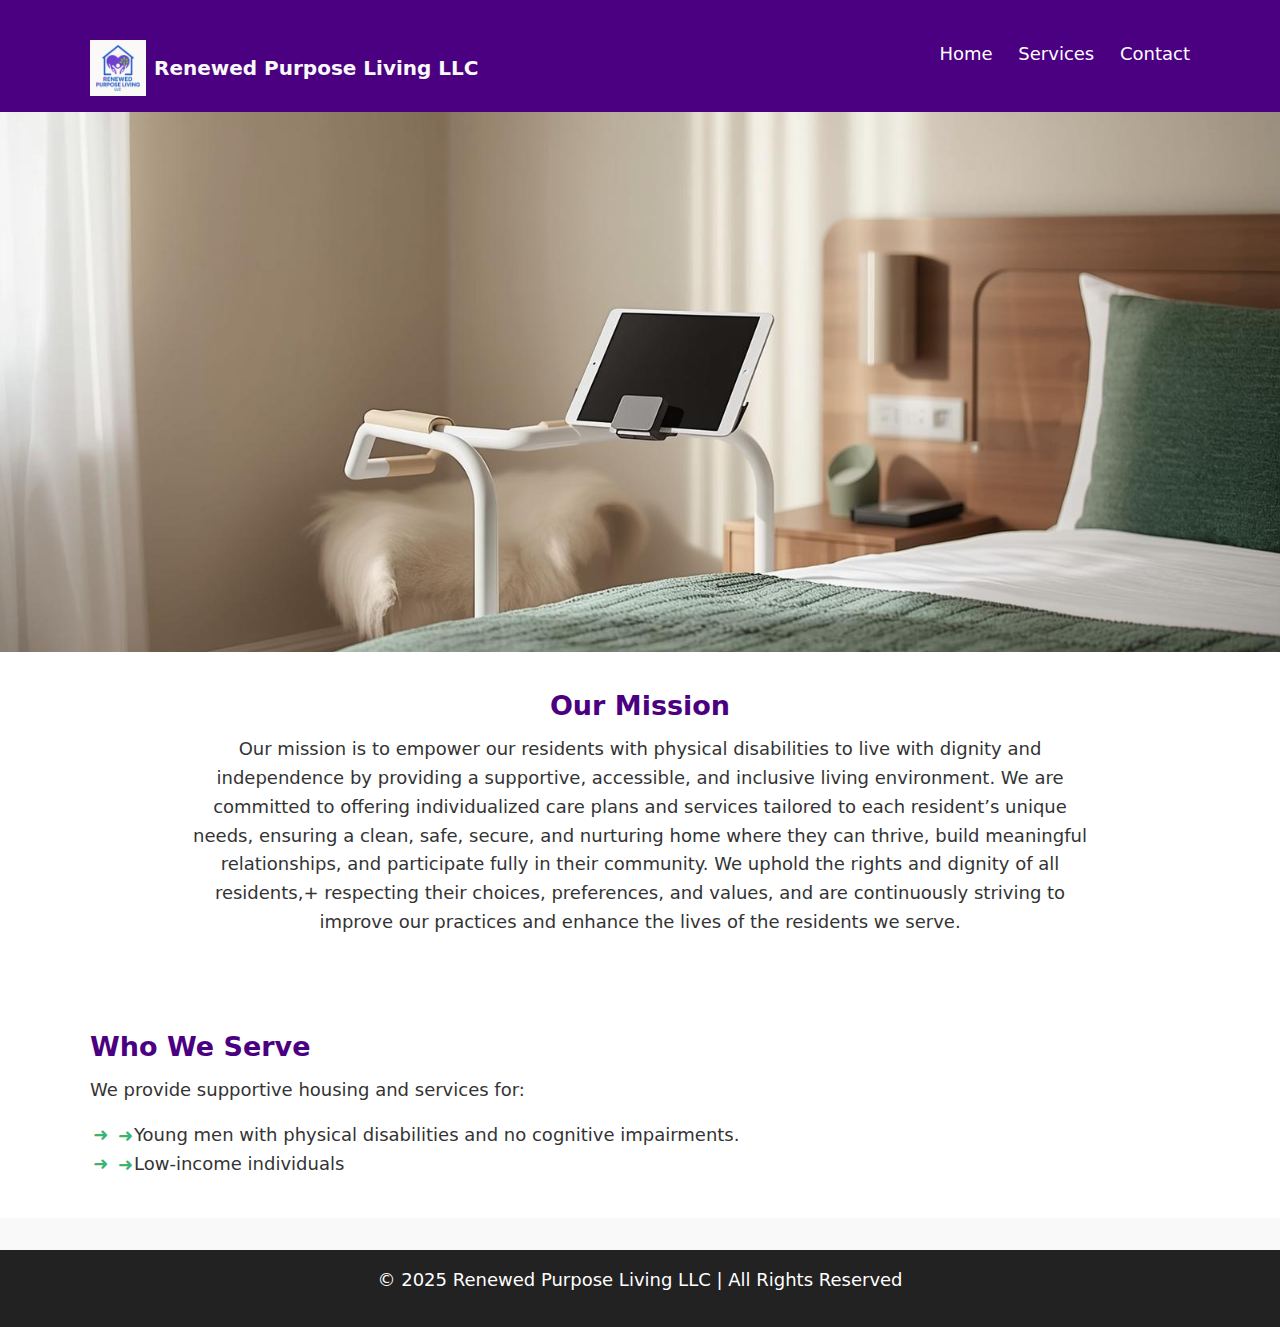
<file: index.html>
<!DOCTYPE html>
<html lang="en">
<head>
  <meta charset="UTF-8" />
  <meta name="viewport" content="width=device-width, initial-scale=1.0" />
  <title>Renewed Purpose Living LLC</title>
  <link rel="stylesheet" href="style.css" />
</head>
<body>
  <header>
    <div class="container">
  <button class="nav-toggle" aria-label="Toggle navigation" aria-expanded="false" aria-controls="mobile-nav">☰</button>
  <h1 class="logo">
    <a href="index.html" class="logo-link">
      <img src="images/rpl-logo.png" alt="Renewed Purpose Living LLC" class="logo-img" />
      <span class="logo-text">Renewed Purpose Living LLC</span>
    </a>
  </h1>
      <nav>
        <ul class="nav-links">
          <li><a href="index.html">Home</a></li>
          <li><a href="services.html">Services</a></li>
          <li><a href="contact.html">Contact</a></li>
        </ul>
      </nav>
    <div id="mobile-nav-panel" class="mobile-nav" aria-hidden="true">
      <ul class="nav-links" role="menu">
        <li><a href="index.html">Home</a></li>
        <li><a href="services.html">Services</a></li>
        <li><a href="contact.html">Contact</a></li>
      </ul>
    </div>
    </div>
  </header>

  <section class="hero hero--full hero--home">
    <div class="container">
      <!-- Hero image only on homepage (no heading or CTA) -->
    </div>
  </section>

  <main>
    <!-- Who We Serve section moved directly under the hero for emphasis -->
    <!-- Our Mission (moved from About) - placed above Who We Serve -->
    <section class="mission">
      <div class="container">
        <h2>Our Mission</h2>
        <p>Our mission is to empower our residents with physical disabilities to live with dignity and independence by providing a supportive, accessible, and inclusive living environment. We are committed to offering individualized care plans and services tailored to each resident’s unique needs, ensuring a clean, safe, secure, and nurturing home where they can thrive, build meaningful relationships, and participate fully in their community. We uphold the rights and dignity of all residents,+        respecting their choices, preferences, and values, and are continuously striving to improve our practices and enhance the lives of the residents we serve.</p>
      </div>
    </section>

    <section id="who-we-serve" class="who-we-serve">
      <div class="container">
        <h2>Who We Serve</h2>
        <p>We provide supportive housing and services for:</p>
        <ul class="feature-list">
          <li>Young men with physical disabilities and no cognitive impairments.</li>
          <li>Low-income individuals</li>
        </ul>
      </div>
    </section>

    <!-- Services moved to services.html -->
  </main>

  <footer>
    <div class="container">
  <p>&copy; 2025 Renewed Purpose Living LLC | All Rights Reserved</p>
    </div>
  </footer>
  <script src="script.js"></script>
</body>
</html>
</file>
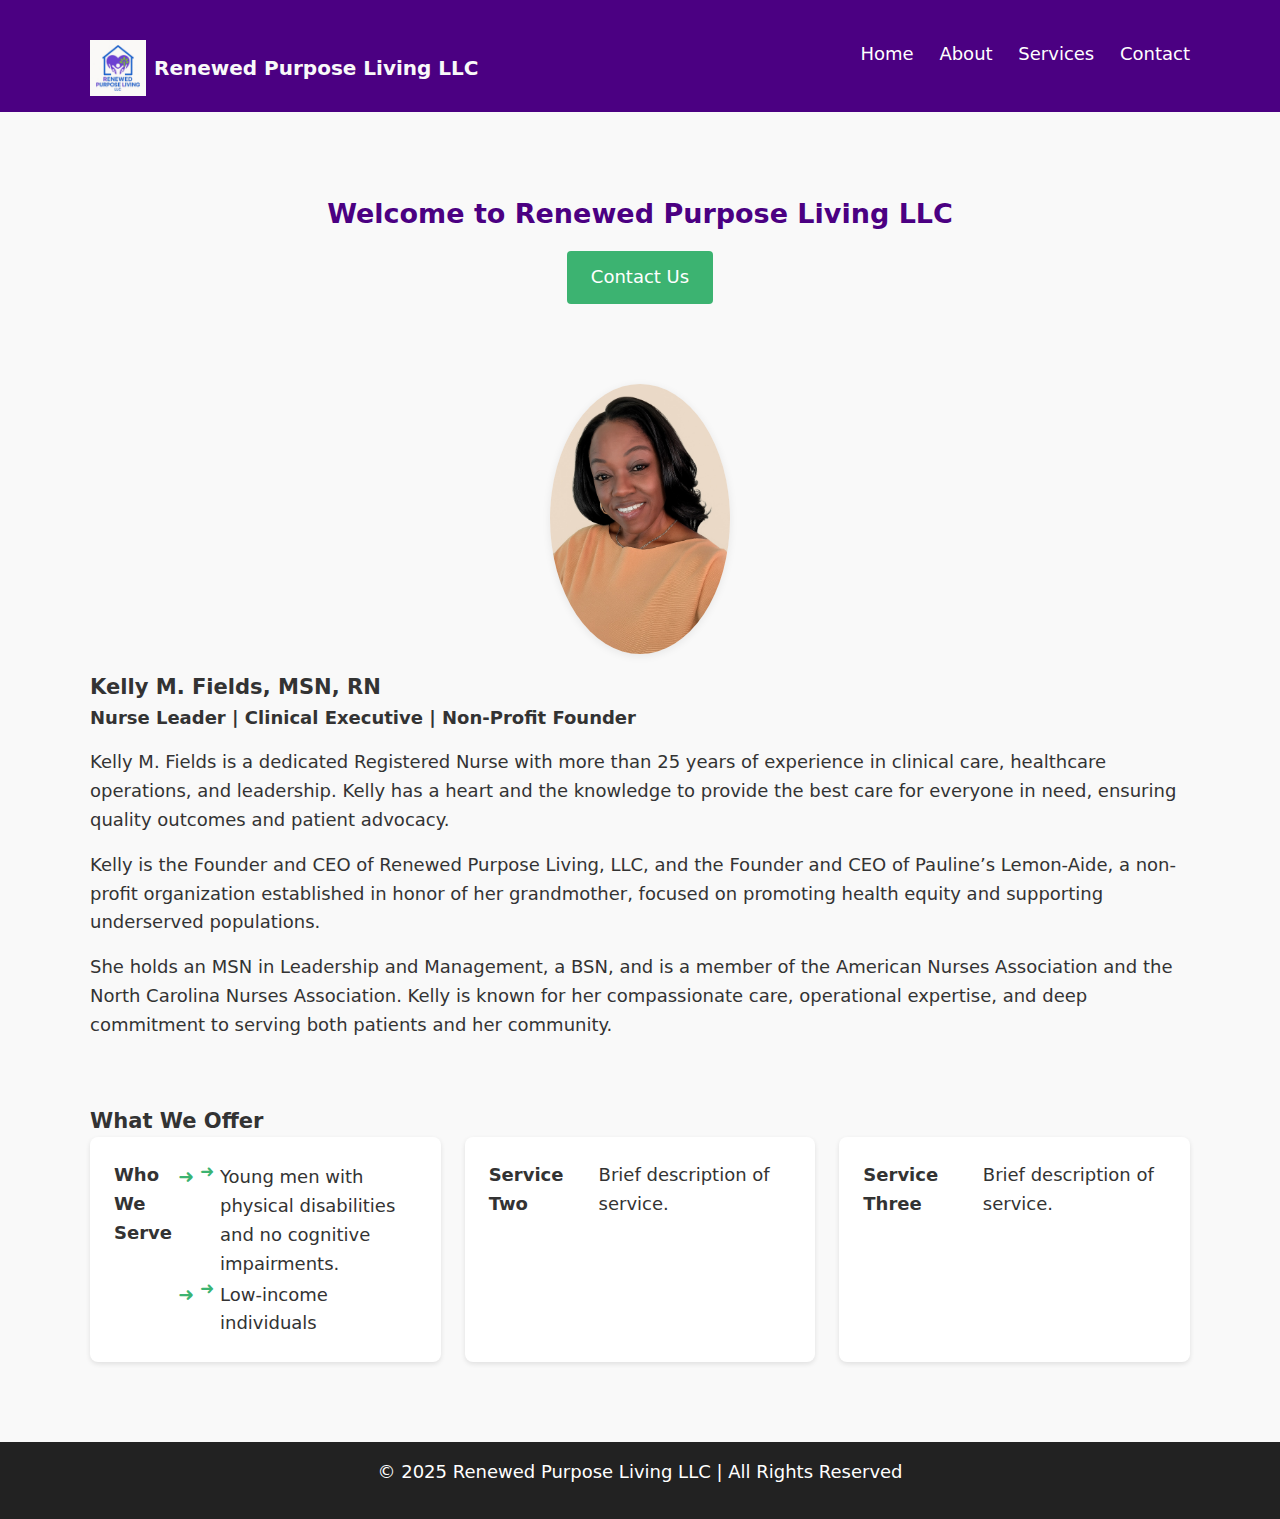
<file: about.html>
<!DOCTYPE html>
<html lang="en">
<head>
  <meta charset="UTF-8" />
  <meta name="viewport" content="width=device-width, initial-scale=1.0" />
  <title>Renewed Purpose Living LLC</title>
  <link rel="stylesheet" href="style.css" />
</head>
<body>
  <header>
    <div class="container">
  <button class="nav-toggle" aria-label="Toggle navigation" aria-expanded="false" aria-controls="mobile-nav">☰</button>
  <h1 class="logo">
    <a href="index.html" class="logo-link">
      <img src="images/rpl-logo.png" alt="Renewed Purpose Living LLC" class="logo-img" />
      <span class="logo-text">Renewed Purpose Living LLC</span>
    </a>
  </h1>
      <nav>
        <ul class="nav-links">
          <li><a href="index.html">Home</a></li>
          <li><a href="about.html">About</a></li>
          <li><a href="services.html">Services</a></li>
          <li><a href="contact.html">Contact</a></li>
        </ul>
      </nav>
    </div>
  </header>

  <section class="hero">
    <div class="container">
  <h2>Welcome to Renewed Purpose Living LLC</h2>
  <a href="mailto:renewedpurposeliving@gmail.com?subject=Inquiry%20from%20Website" class="btn">Contact Us</a>
    </div>
  </section>

  <main>
    <section class="about-person">
      <div class="container">
        <img src="images/kelly-fields.jpg" alt="Kelly M. Fields headshot" class="headshot" />
        <h3>Kelly M. Fields, MSN, RN</h3>
        <p><strong>Nurse Leader | Clinical Executive | Non-Profit Founder</strong></p>
        <p>Kelly M. Fields is a dedicated Registered Nurse with more than 25 years of experience in clinical care, healthcare operations, and leadership. Kelly has a heart and the knowledge to provide the best care for everyone in need, ensuring quality outcomes and patient advocacy.</p>
        <p>Kelly is the Founder and CEO of Renewed Purpose Living, LLC, and the Founder and CEO of Pauline’s Lemon-Aide, a non-profit organization established in honor of her grandmother, focused on promoting health equity and supporting underserved populations.</p>
        <p>She holds an MSN in Leadership and Management, a BSN, and is a member of the American Nurses Association and the North Carolina Nurses Association. Kelly is known for her compassionate care, operational expertise, and deep commitment to serving both patients and her community.</p>
      </div>
    </section>
    </section>
    <section class="features">
      <div class="container">
        <h3>What We Offer</h3>
        <div class="feature-grid">
          <div class="feature">
            <h4>Who We Serve</h4>
            <ul>
              <li>Young men with physical disabilities and no cognitive impairments.</li>
              <li>Low-income individuals</li>
            </ul>
          </div>
          <div class="feature">
            <h4>Service Two</h4>
            <p>Brief description of service.</p>
          </div>
          <div class="feature">
            <h4>Service Three</h4>
            <p>Brief description of service.</p>
          </div>
        </div>
      </div>
    </section>
  </main>

  <footer>
    <div class="container">
  <p>&copy; 2025 Renewed Purpose Living LLC | All Rights Reserved</p>
    </div>
  </footer>
  <script src="script.js"></script>
</body>
</html>
</file>
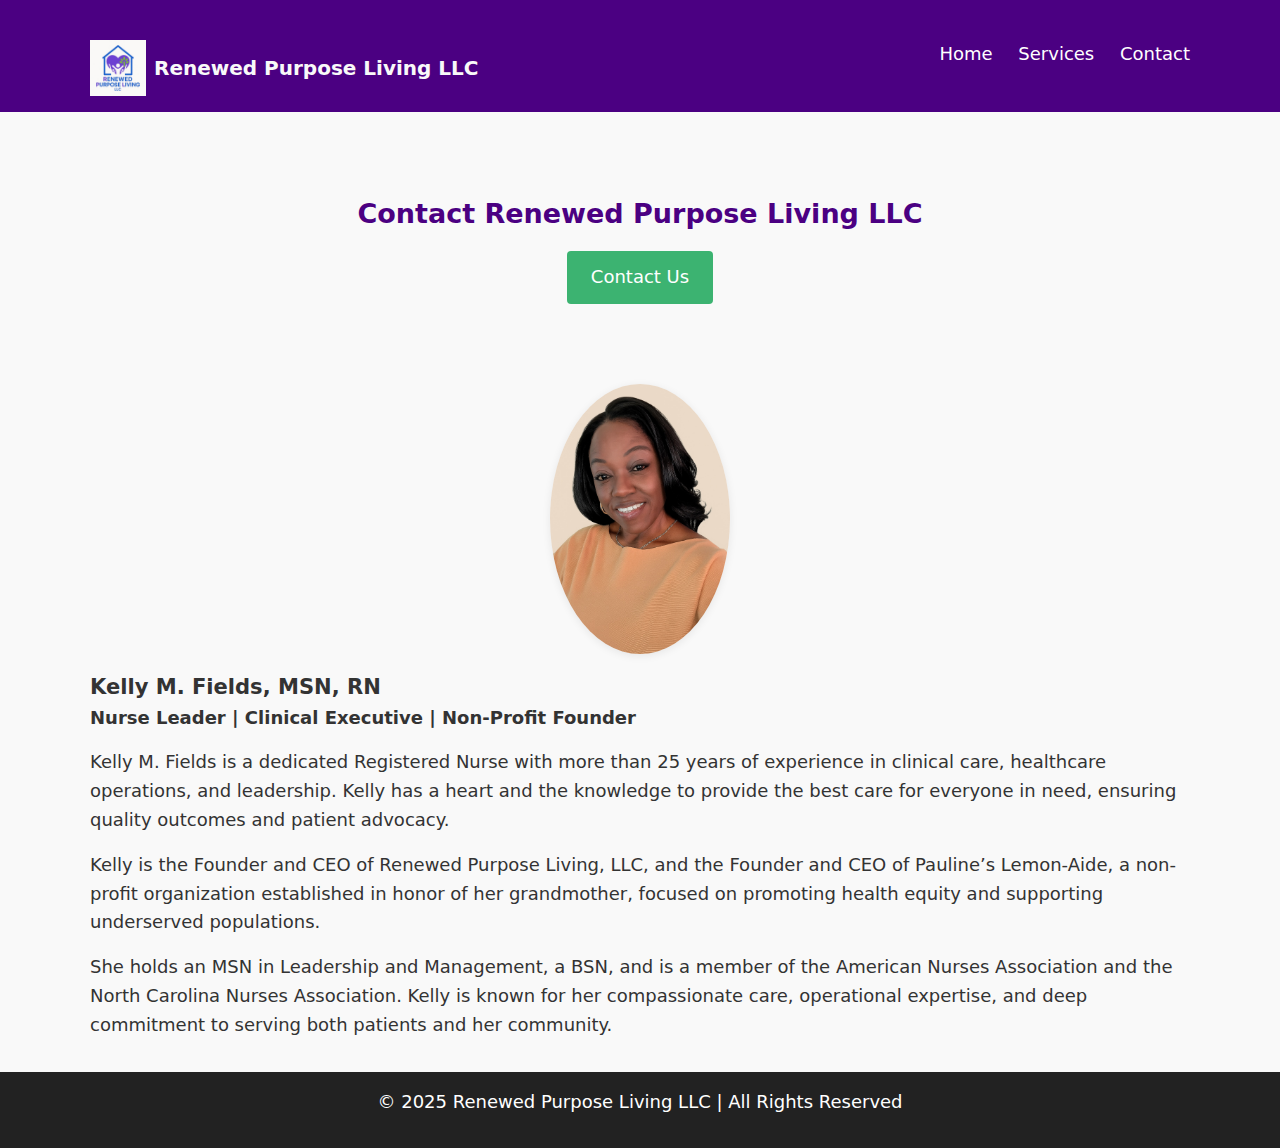
<file: contact.html>
<!DOCTYPE html>
<html lang="en">
<head>
  <meta charset="UTF-8" />
  <meta name="viewport" content="width=device-width, initial-scale=1.0" />
  <title>Renewed Purpose Living LLC</title>
  <link rel="stylesheet" href="style.css" />
</head>
<body>
  <header>
    <div class="container">
  <button class="nav-toggle" aria-label="Toggle navigation" aria-expanded="false" aria-controls="mobile-nav">☰</button>
  <h1 class="logo">
    <a href="index.html" class="logo-link">
      <img src="images/rpl-logo.png" alt="Renewed Purpose Living LLC" class="logo-img" />
      <span class="logo-text">Renewed Purpose Living LLC</span>
    </a>
  </h1>
      <nav>
        <ul class="nav-links">
          <li><a href="index.html">Home</a></li>
          <li><a href="services.html">Services</a></li>
          <li><a href="contact.html">Contact</a></li>
        </ul>
      </nav>
    </div>
  </header>

  <section class="hero">
    <div class="container">
  <h2>Contact Renewed Purpose Living LLC</h2>
  <a href="mailto:renewedpurposeliving@gmail.com?subject=Inquiry%20from%20Website" class="btn">Contact Us</a>
    </div>
  </section>

  <main>
    <section class="about-person">
      <div class="container">
        <img src="images/kelly-fields.jpg" alt="Kelly M. Fields headshot" class="headshot" />
        <h3>Kelly M. Fields, MSN, RN</h3>
        <p><strong>Nurse Leader | Clinical Executive | Non-Profit Founder</strong></p>
        <p>Kelly M. Fields is a dedicated Registered Nurse with more than 25 years of experience in clinical care, healthcare operations, and leadership. Kelly has a heart and the knowledge to provide the best care for everyone in need, ensuring quality outcomes and patient advocacy.</p>
        <p>Kelly is the Founder and CEO of Renewed Purpose Living, LLC, and the Founder and CEO of Pauline’s Lemon-Aide, a non-profit organization established in honor of her grandmother, focused on promoting health equity and supporting underserved populations.</p>
        <p>She holds an MSN in Leadership and Management, a BSN, and is a member of the American Nurses Association and the North Carolina Nurses Association. Kelly is known for her compassionate care, operational expertise, and deep commitment to serving both patients and her community.</p>
      </div>
    </section>
  </main>

  <footer>
    <div class="container">
  <p>&copy; 2025 Renewed Purpose Living LLC | All Rights Reserved</p>
    </div>
  </footer>
  <script src="script.js"></script>
</body>
</html>
</file>
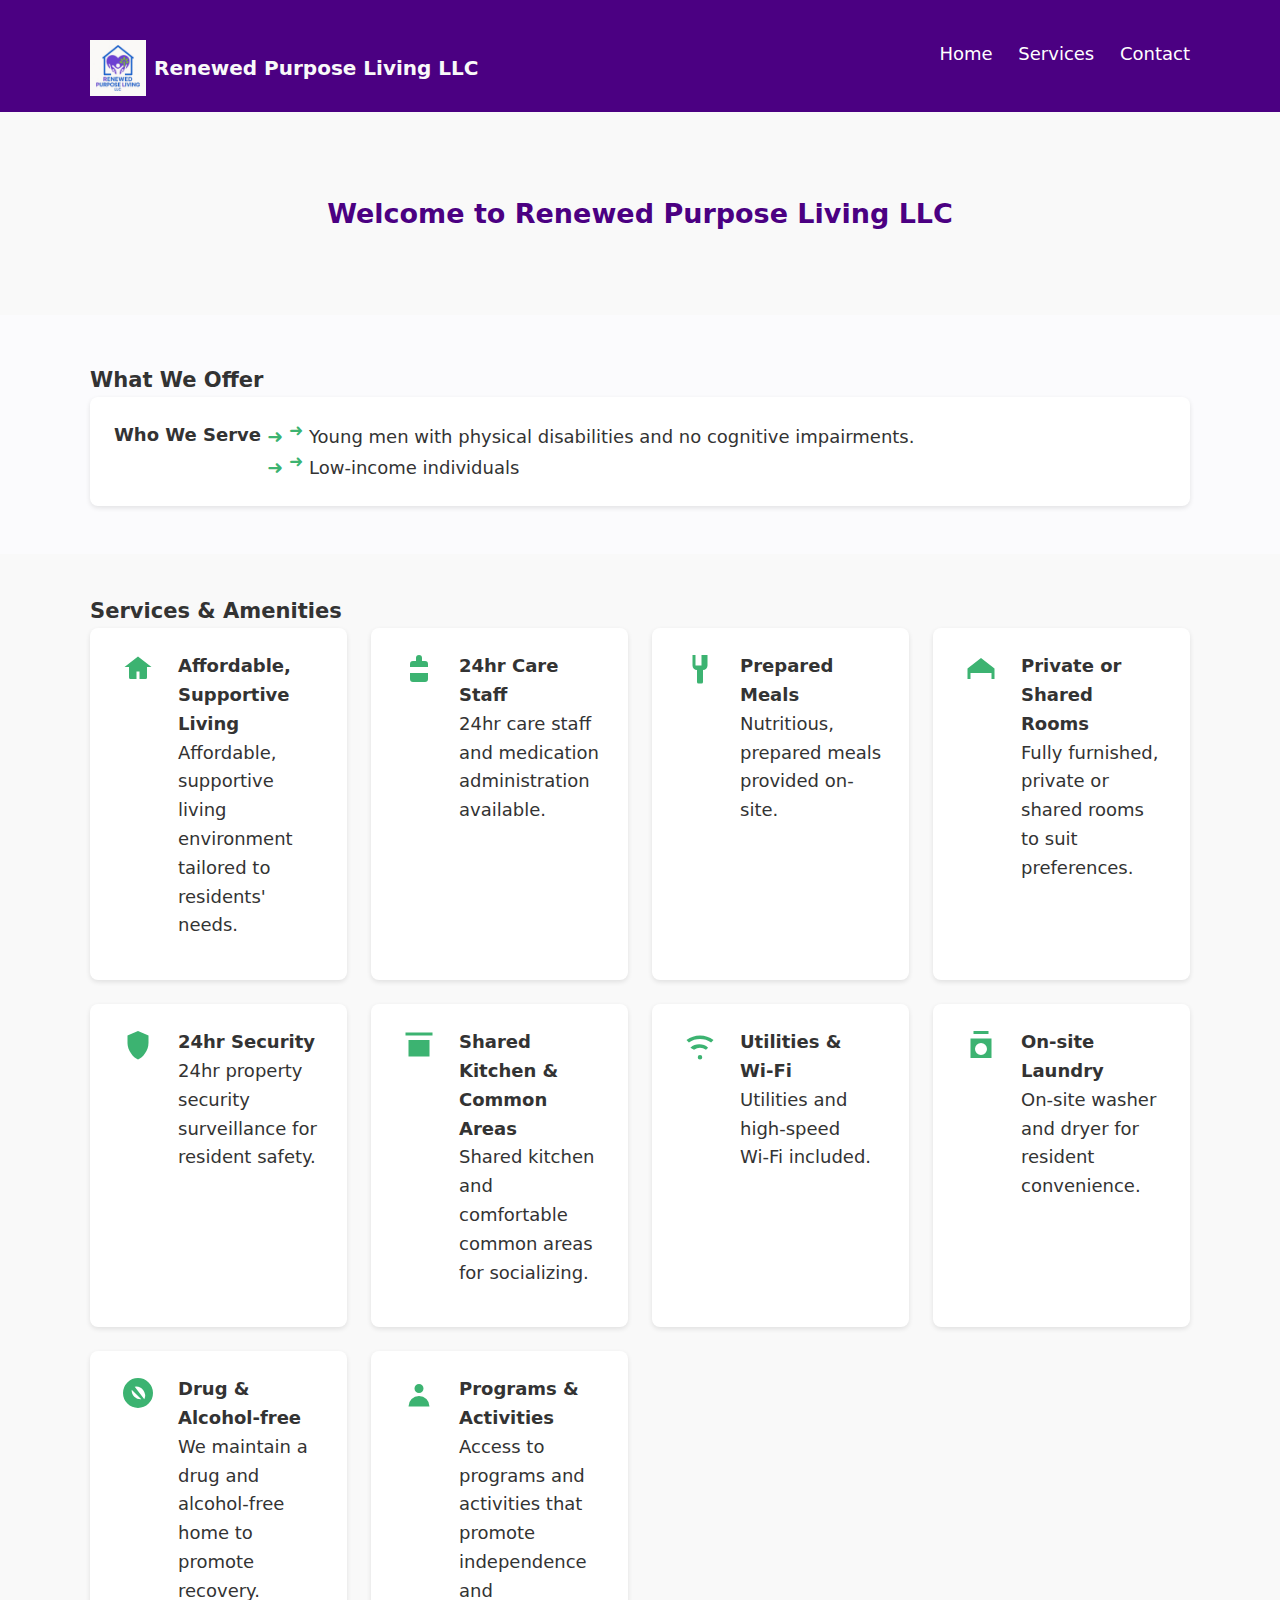
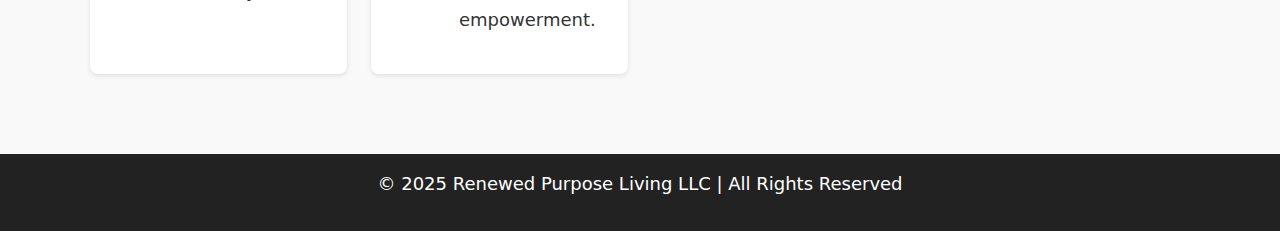
<file: services.html>
<!DOCTYPE html>
<html lang="en">
<head>
  <meta charset="UTF-8" />
  <meta name="viewport" content="width=device-width, initial-scale=1.0" />
  <title>Renewed Purpose Living LLC</title>
  <link rel="stylesheet" href="style.css" />
</head>
<body>
  <header>
    <div class="container">
  <button class="nav-toggle" aria-label="Toggle navigation" aria-expanded="false" aria-controls="mobile-nav">☰</button>
  <h1 class="logo">
    <a href="index.html" class="logo-link">
      <img src="images/rpl-logo.png" alt="Renewed Purpose Living LLC" class="logo-img" />
      <span class="logo-text">Renewed Purpose Living LLC</span>
    </a>
  </h1>
      <nav>
        <ul class="nav-links">
          <li><a href="index.html">Home</a></li>
          <li><a href="services.html">Services</a></li>
          <li><a href="contact.html">Contact</a></li>
        </ul>
      </nav>
    </div>
  </header>

  <section class="hero">
    <div class="container">
  <h2>Welcome to Renewed Purpose Living LLC</h2>
    </div>
  </section>

  <main>
    <section class="features section--tint">
      <div class="container">
        <h3>What We Offer</h3>
        <div class="feature-grid">
          <div class="feature">
            <h4>Who We Serve</h4>
            <ul>
              <li>Young men with physical disabilities and no cognitive impairments.</li>
              <li>Low-income individuals</li>
            </ul>
          </div>
        </div>
      </div>
    </section>

    <!-- Services & Amenities grid moved from the home page -->
    <section id="services" class="services">
      <div class="container">
        <h3>Services & Amenities</h3>
        <div class="feature-grid services-grid">
          <div class="feature">
            <span class="feature-icon" aria-hidden="true">
              <!-- Home / supportive living -->
              <svg viewBox="0 0 24 24" xmlns="http://www.w3.org/2000/svg" fill="currentColor" aria-hidden="true"><path d="M12 3l9 7h-3v7a1 1 0 0 1-1 1h-4v-5H11v5H7a1 1 0 0 1-1-1V10H3l9-7z"/></svg>
            </span>
            <div class="feature-body">
              <h4>Affordable, Supportive Living</h4>
              <p>Affordable, supportive living environment tailored to residents' needs.</p>
            </div>
          </div>

          <div class="feature">
            <span class="feature-icon" aria-hidden="true">
              <!-- Care staff / medical -->
              <svg viewBox="0 0 24 24" xmlns="http://www.w3.org/2000/svg" fill="currentColor" aria-hidden="true"><path d="M12 2a2 2 0 0 0-2 2v2H8a2 2 0 0 0-2 2v2h12V8a2 2 0 0 0-2-2h-2V4a2 2 0 0 0-2-2zM6 14v4a2 2 0 0 0 2 2h8a2 2 0 0 0 2-2v-4H6z"/></svg>
            </span>
            <div class="feature-body">
              <h4>24hr Care Staff</h4>
              <p>24hr care staff and medication administration available.</p>
            </div>
          </div>

          <div class="feature">
            <span class="feature-icon" aria-hidden="true">
              <!-- Meals / utensils -->
              <svg viewBox="0 0 24 24" xmlns="http://www.w3.org/2000/svg" fill="currentColor" aria-hidden="true"><path d="M7 2v7a3 3 0 0 0 3 3h0v8a1 1 0 0 0 1 1h2a1 1 0 0 0 1-1v-8h0a3 3 0 0 0 3-3V2h-4v7H9V2H7z"/></svg>
            </span>
            <div class="feature-body">
              <h4>Prepared Meals</h4>
              <p>Nutritious, prepared meals provided on-site.</p>
            </div>
          </div>

          <div class="feature">
            <span class="feature-icon" aria-hidden="true">
              <!-- Room / bed -->
              <svg viewBox="0 0 24 24" xmlns="http://www.w3.org/2000/svg" fill="currentColor" aria-hidden="true"><path d="M3 11v7h2v-4h14v4h2v-7L12 4 3 11z"/></svg>
            </span>
            <div class="feature-body">
              <h4>Private or Shared Rooms</h4>
              <p>Fully furnished, private or shared rooms to suit preferences.</p>
            </div>
          </div>

          <div class="feature">
            <span class="feature-icon" aria-hidden="true">
              <!-- Security / shield -->
              <svg viewBox="0 0 24 24" xmlns="http://www.w3.org/2000/svg" fill="currentColor" aria-hidden="true"><path d="M12 2l7 3v5c0 5-3.8 9.7-7 11-3.2-1.3-7-6-7-11V5l7-3z"/></svg>
            </span>
            <div class="feature-body">
              <h4>24hr Security</h4>
              <p>24hr property security surveillance for resident safety.</p>
            </div>
          </div>

          <div class="feature">
            <span class="feature-icon" aria-hidden="true">
              <!-- Kitchen / shared -->
              <svg viewBox="0 0 24 24" xmlns="http://www.w3.org/2000/svg" fill="currentColor" aria-hidden="true"><path d="M3 3h18v2H3V3zm2 5h14v11H5V8z"/></svg>
            </span>
            <div class="feature-body">
              <h4>Shared Kitchen & Common Areas</h4>
              <p>Shared kitchen and comfortable common areas for socializing.</p>
            </div>
          </div>

          <div class="feature">
            <span class="feature-icon" aria-hidden="true">
              <!-- Wifi / connectivity -->
              <svg viewBox="0 0 24 24" xmlns="http://www.w3.org/2000/svg" fill="currentColor" aria-hidden="true"><path d="M12 18a1.5 1.5 0 1 0 0 3 1.5 1.5 0 0 0 0-3zm-4-3.5a7 7 0 0 1 8 0l1.4-1.4a9 9 0 0 0-11.8 0L8 14.5zM4.6 9.6A13 13 0 0 1 19.4 9.6L21 8a15 15 0 0 0-18 0l1.6 1.6z"/></svg>
            </span>
            <div class="feature-body">
              <h4>Utilities & Wi‑Fi</h4>
              <p>Utilities and high-speed Wi‑Fi included.</p>
            </div>
          </div>

          <div class="feature">
            <span class="feature-icon" aria-hidden="true">
              <!-- Laundry / washer -->
              <svg viewBox="0 0 24 24" xmlns="http://www.w3.org/2000/svg" fill="currentColor" aria-hidden="true"><path d="M7 2h10v2H7V2zm-2 5h14v13H5V7zm7 3a4 4 0 1 0 0 8 4 4 0 0 0 0-8z"/></svg>
            </span>
            <div class="feature-body">
              <h4>On-site Laundry</h4>
              <p>On-site washer and dryer for resident convenience.</p>
            </div>
          </div>

          <div class="feature">
            <span class="feature-icon" aria-hidden="true">
              <!-- Drug & alcohol-free / no symbol -->
              <svg viewBox="0 0 24 24" xmlns="http://www.w3.org/2000/svg" fill="currentColor" aria-hidden="true"><path d="M12 2a10 10 0 1 0 10 10A10 10 0 0 0 12 2zm4.2 14.2L9.8 7.8A6 6 0 0 1 16.2 16.2zM7.8 9.8l6.4 6.4A6 6 0 0 1 7.8 9.8z"/></svg>
            </span>
            <div class="feature-body">
              <h4>Drug & Alcohol-free</h4>
              <p>We maintain a drug and alcohol-free home to promote recovery.</p>
            </div>
          </div>

          <div class="feature">
            <span class="feature-icon" aria-hidden="true">
              <!-- Programs & activities / group -->
              <svg viewBox="0 0 24 24" xmlns="http://www.w3.org/2000/svg" fill="currentColor" aria-hidden="true"><path d="M12 12a3 3 0 1 0 0-6 3 3 0 0 0 0 6zm-7 9a7 7 0 0 1 14 0H5z"/></svg>
            </span>
            <div class="feature-body">
              <h4>Programs & Activities</h4>
              <p>Access to programs and activities that promote independence and empowerment.</p>
            </div>
          </div>
        </div>
      </div>
    </section>
  </main>

  <footer>
    <div class="container">
  <p>&copy; 2025 Renewed Purpose Living LLC | All Rights Reserved</p>
    </div>
  </footer>
  <script src="script.js"></script>
</body>
</html>
</file>
<file: style.css>
/* Headshot image style */
.headshot {
  width: 180px;
  border-radius: 50%;
  margin-bottom: 1rem;
  display: block;
  margin-left: auto;
  margin-right: auto;
  box-shadow: 0 2px 8px rgba(0,0,0,0.08);
}
@import url('https://fonts.googleapis.com/css2?family=Oswald:wght@400;700&display=swap');
@import url('https://fonts.googleapis.com/css2?family=Montserrat:wght@400;600;700&display=swap');

/* Reset some defaults */
* {
  margin: 0;
  padding: 0;
  box-sizing: border-box;
}

body {
  font-family: 'Oswald', system-ui, sans-serif;
  font-size: 18px;
  line-height: 1.6;
  color: #333;
  background: #F9F9F9;
}

/* Paragraph spacing */
p {
  margin-bottom: 1rem;
}

.container {
  width: 90%;
  max-width: 1100px;
  margin: auto;
}

/* Header */
header {
  background: #4B0082;
  color: #F9F9F9;
  padding: 2.5rem 0 1rem 0;
  min-height: 90px;
  position: relative;
  font-family: 'Montserrat', 'Oswald', system-ui, sans-serif;
}

.logo {
  float: left;
  font-size: 2.1rem;
  font-weight: bold;
  line-height: 1.2;
  max-width: 70vw;
  white-space: normal;
  word-break: break-word;
}

/* Logo image + text layout */
.logo {
  display: flex;
  align-items: center;
  gap: 0.5rem;
}
.logo-link {
  display: flex;
  align-items: center;
  gap: 0.5rem;
  text-decoration: none;
}
.logo-img {
  height: 56px;
  width: auto;
  display: block;
}
.logo-text {
  font-size: 1.25rem;
  font-weight: bold;
  color: #F9F9F9;
  font-family: 'Montserrat', system-ui, sans-serif;
}

nav {
  float: right;
}

/* Clear floats after header container */
header .container::after {
  content: "";
  display: table;
  clear: both;
}

.nav-links {
  list-style: none;
}

.nav-links li {
  display: inline-block;
  margin-left: 20px;
}

.nav-links a {
  color: #fff;
  text-decoration: none;
  transition: color 0.2s;
}

.nav-links a:hover {
  color: #ff9800;
}

/* Hero Section */
.hero {
  background: url('https://via.placeholder.com/1600x500') no-repeat center center/cover;
  color: #fff;
  padding: 5rem 0;
  text-align: center;
}

/* Homepage - show full hero image with no overlay padding */
.hero--full {
  padding: 0;
  min-height: 60vh;
  background-size: cover;
  background-position: center;
}

/* Homepage specific background (moved from inline) */
.hero--home {
  background-image: url('images/hero-image.jpg');
}

/* Navigation hamburger */
.nav-toggle {
  display: none;
  background: transparent;
  border: none;
  color: #fff;
  font-size: 1.8rem;
  cursor: pointer;
}
.nav-toggle:focus {
  outline: 2px solid #fff;
}

/* Mobile nav hidden by default */
.nav-links {
  list-style: none;
}
.nav-links.collapsed {
  display: none;
}

/* Slide-in mobile menu */
.mobile-nav {
  position: fixed;
  top: 0;
  right: -320px; /* hidden by default */
  width: 280px;
  height: 100%;
  background: #4B0082;
  color: #fff;
  padding: 2rem 1rem;
  box-shadow: -4px 0 12px rgba(0,0,0,0.15);
  transition: right 300ms ease;
  z-index: 1000;
}
.mobile-nav.open {
  right: 0;
}
.mobile-nav .nav-links {
  display: block;
}
.mobile-nav .nav-links li {
  margin: 1rem 0;
}

/* Make primary h2 headings match brand color */
h2 {
  color: #4b0082;
}

.hero .btn {
  display: inline-block;
  margin-top: 1rem;
  padding: 0.75rem 1.5rem;
  background: #3cb371;
  color: #fff;
  border-radius: 4px;
  text-decoration: none;
}

.hero .btn:hover {
  background: #36a463;
}

/* Features */
.features {
  padding: 3rem 0;
  background: #f9f9f9;
}

/* Who We Serve section styling */
.who-we-serve {
  padding: 2.5rem 0;
  background: #fff;
}
.who-we-serve h2 {
  margin-bottom: 0.5rem;
  color: #4b0082;
  text-align: center; /* center the heading */
}
.who-we-serve .feature-list {
  margin-top: 0.75rem;
  list-style: none; /* remove default bullets */
  padding-left: 0.5rem;
  max-width: 720px;
}

/* Arrow markers for the who-we-serve list (modern and fallback) */
.who-we-serve .feature-list li::marker {
  content: "➜ ";
  color: #3CB371;
}
.who-we-serve .feature-list li {
  position: relative;
  padding-left: 1.25rem;
}
.who-we-serve .feature-list li::before {
  content: "➜";
  position: absolute;
  left: 0;
  top: 0.08rem;
  color: #3CB371;
}

/* Left-align markers: move container left and align marker/text */
.who-we-serve .feature-list {
  padding-left: 1.5rem; /* make space for the marker */
}
.who-we-serve .feature-list li::before {
  left: 0.25rem;
}

/* Left-align the section heading */
.who-we-serve h2 {
  text-align: left;
}

/* Mission section specific tweaks for homepage */
.mission {
  padding: 2rem 0;
  background: #fff;
}
.mission h2 {
  color: #4b0082;
  margin-bottom: 0.5rem;
}
.mission p {
  max-width: 900px;
  margin-left: auto;
  margin-right: auto;
  text-align: center; /* center mission paragraph */
}

/* Center the mission heading as well */
.mission h2 {
  text-align: center;
}

/* Services grid - reuse feature styles but adjust spacing */
.services {
  padding: 2.5rem 0 3rem 0;
  background: #f9f9f9;
}
.services-grid {
  gap: 1rem;
}
.services .feature {
  min-height: 120px;
}

/* Subtle tint between major sections */
.section--tint {
  background: #fbfbfd; /* very light tint */
}

/* Service box icons: circular green icon with check using pseudo-element */
.feature {
  background: #fff;
  padding: 1.5rem;
  border-radius: 8px;
  box-shadow: 0 2px 5px rgba(0,0,0,0.1);
  position: relative;
}

/* Layout for feature items with left icon */
.feature {
  display: flex;
  align-items: flex-start;
  gap: 1rem;
}
.feature-icon {
  flex: 0 0 48px;
  display: flex;
  align-items: center;
  justify-content: center;
}
.feature-icon svg {
  width: 36px;
  height: 36px;
  color: #3CB371;
  display: block;
}
.feature-body {
  flex: 1 1 auto;
}

.feature-grid {
  display: grid;
  grid-template-columns: repeat(auto-fit, minmax(250px, 1fr));
  gap: 1.5rem;
}

.feature {
  background: #fff;
  padding: 1.5rem;
  border-radius: 8px;
  box-shadow: 0 2px 5px rgba(0,0,0,0.1);
}

/* Replace default bullets with green arrows for feature lists */
.feature ul {
  list-style: none; /* remove default bullets */
  padding-left: 0.75rem; /* space for custom marker */
}

/* Modern browsers: color the list marker (arrow) */
.feature ul li::marker {
  content: "➜ ";
  color: #3CB371;
  font-size: 1.05em;
}

/* Fallback for browsers that don't support ::marker */
.feature ul li {
  position: relative;
  padding-left: 1.25rem;
}
.feature ul li::before {
  content: "➜";
  position: absolute;
  left: 0;
  top: 0.1rem;
  color: #3CB371;
  font-size: 0.95em;
  line-height: 1;
}

/* Footer */
footer {
  text-align: center;
  padding: 1rem;
  background: #222;
  color: #fff;
  margin-top: 2rem;
}

/* Responsive nav (mobile) */
@media (max-width: 768px) {
  .logo, nav {
    float: none;
    text-align: center;
  }


  .nav-toggle {
    display: inline-block;
    position: absolute;
    right: 1rem;
    top: 1.1rem;
  }

  .nav-links {
    display: none;
  }

  /* keep existing layout but hide top-bar nav on mobile; mobile-nav will be used */
  .nav-links.collapsed {
    display: block;
    background: transparent;
    margin-top: 0.75rem;
  }

  .nav-links li {
    display: block;
    margin: 10px 0;
  }
}
</file>
